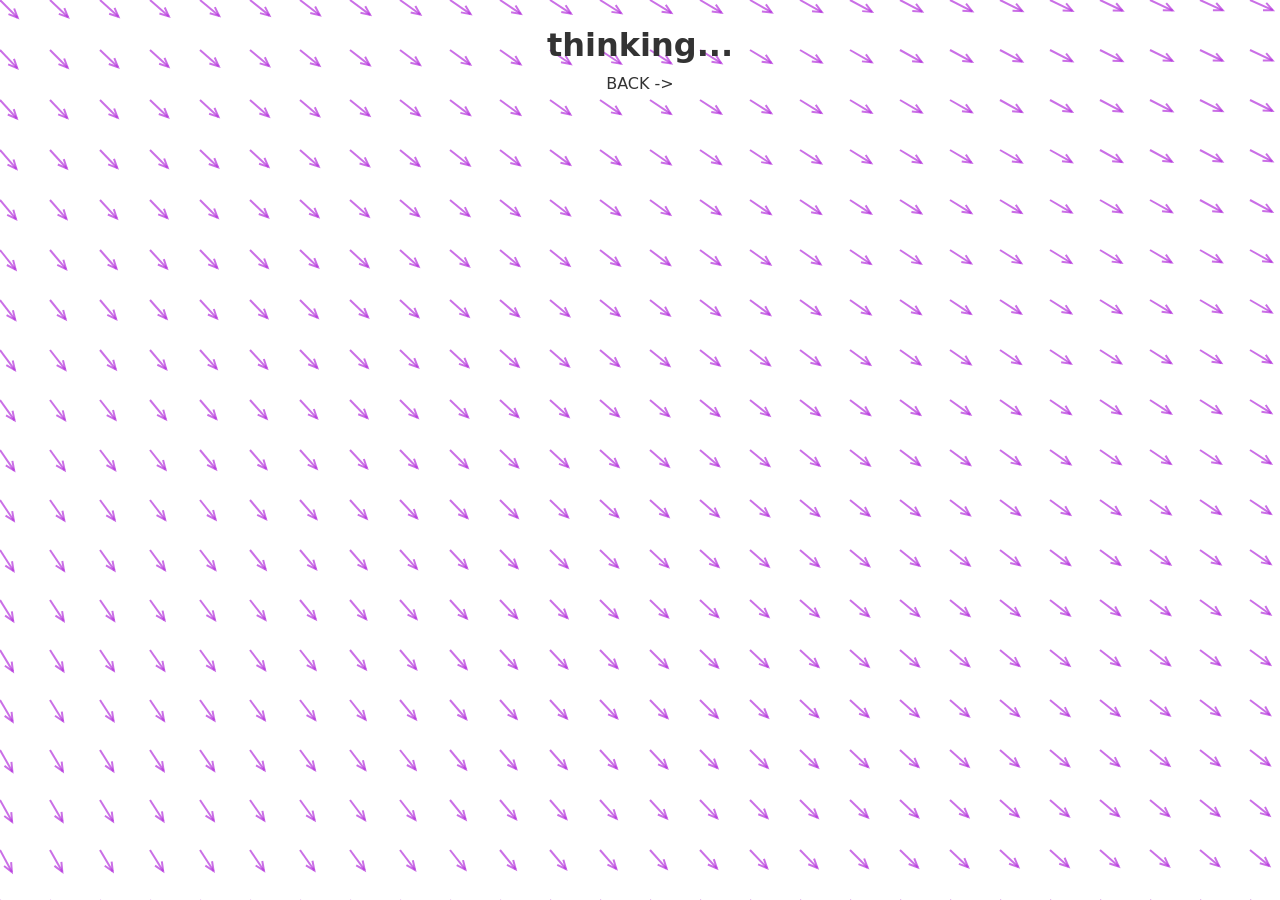
<file: thoughts.html>
<!DOCTYPE html>
<html lang="en">
<head>
    <meta charset="UTF-8">
    <meta name="viewport" content="width=device-width, initial-scale=1.0">
    <title>Aarush Verma</title>
    <link rel="stylesheet" href = "style.css">
</head>
<body>
    <canvas id = "elec-pot-bg">
    </canvas>
    <header class= "introduction">
        <div class = "WIP">
            <h1>thinking...</h1>
        </div>
        <a href = index.html>BACK -></a>
    </header>
    <script src="script.js"></script>
</body>
</html>
</file>
<file: style.css>
* {
    margin: 0;
    padding:0;
    box-sizing: border-box;
}

#elec-pot-bg {
    position: fixed;
    top: 0;
    bottom: 0;
    width: 100%;
    height: 100%;
    z-index: -1;
    pointer-events: none;
}

body {
    font-family: system-ui, -apple-system, BlinkMacSystemFont, 'Segoe UI', Roboto, Oxygen, Ubuntu, Cantarell, 'Open Sans', 'Helvetica Neue', sans-serif;
    color: #333;
    line-height:1.6;
    display:flex;
    flex-direction: column;
    min-height:100vh;
    background-color: #fff;
}



header, main {
    position: relative;
    z-index: 1;
    padding: 20px;
}
.introduction-and-navbar {
    display:flex;
    justify-content: space-between;
    align-items: center;
    padding: 1rem 2rem;
    background-color: transparent;
    box-shadow: 0 2px 5px rgba(0,0,0,0.1);
}

.introduction-and-navbar .introduction{
    display: flex;
    flex-direction: column;
    gap: 1rem;
    align-items: flex-start;
}

.nav-links {
    display:flex;
    flex-direction: column;
    gap: 1rem;
    align-items: flex-end;
}

.nav-links a {
    text-decoration: none;
    color: #333;
    font-weight: 500;
}

.navlinks a:hover {
  color: #2c3e50;
  text-decoration: none;
}

.introduction{
    display: flex;
    flex-direction: column;
    align-items: center;
}

.introduction a {
    text-decoration:none;
    color: #333;
    font-weight: 500;
}

button, .clickable, a {
    touch-action: manipulation; /* Allows tapping/clicking without delay */
    -webkit-tap-highlight-color: transparent; /* Removes blue flash on iOS */
    user-select: none; /* Prevents text selection on rapid taps */
}
</file>
